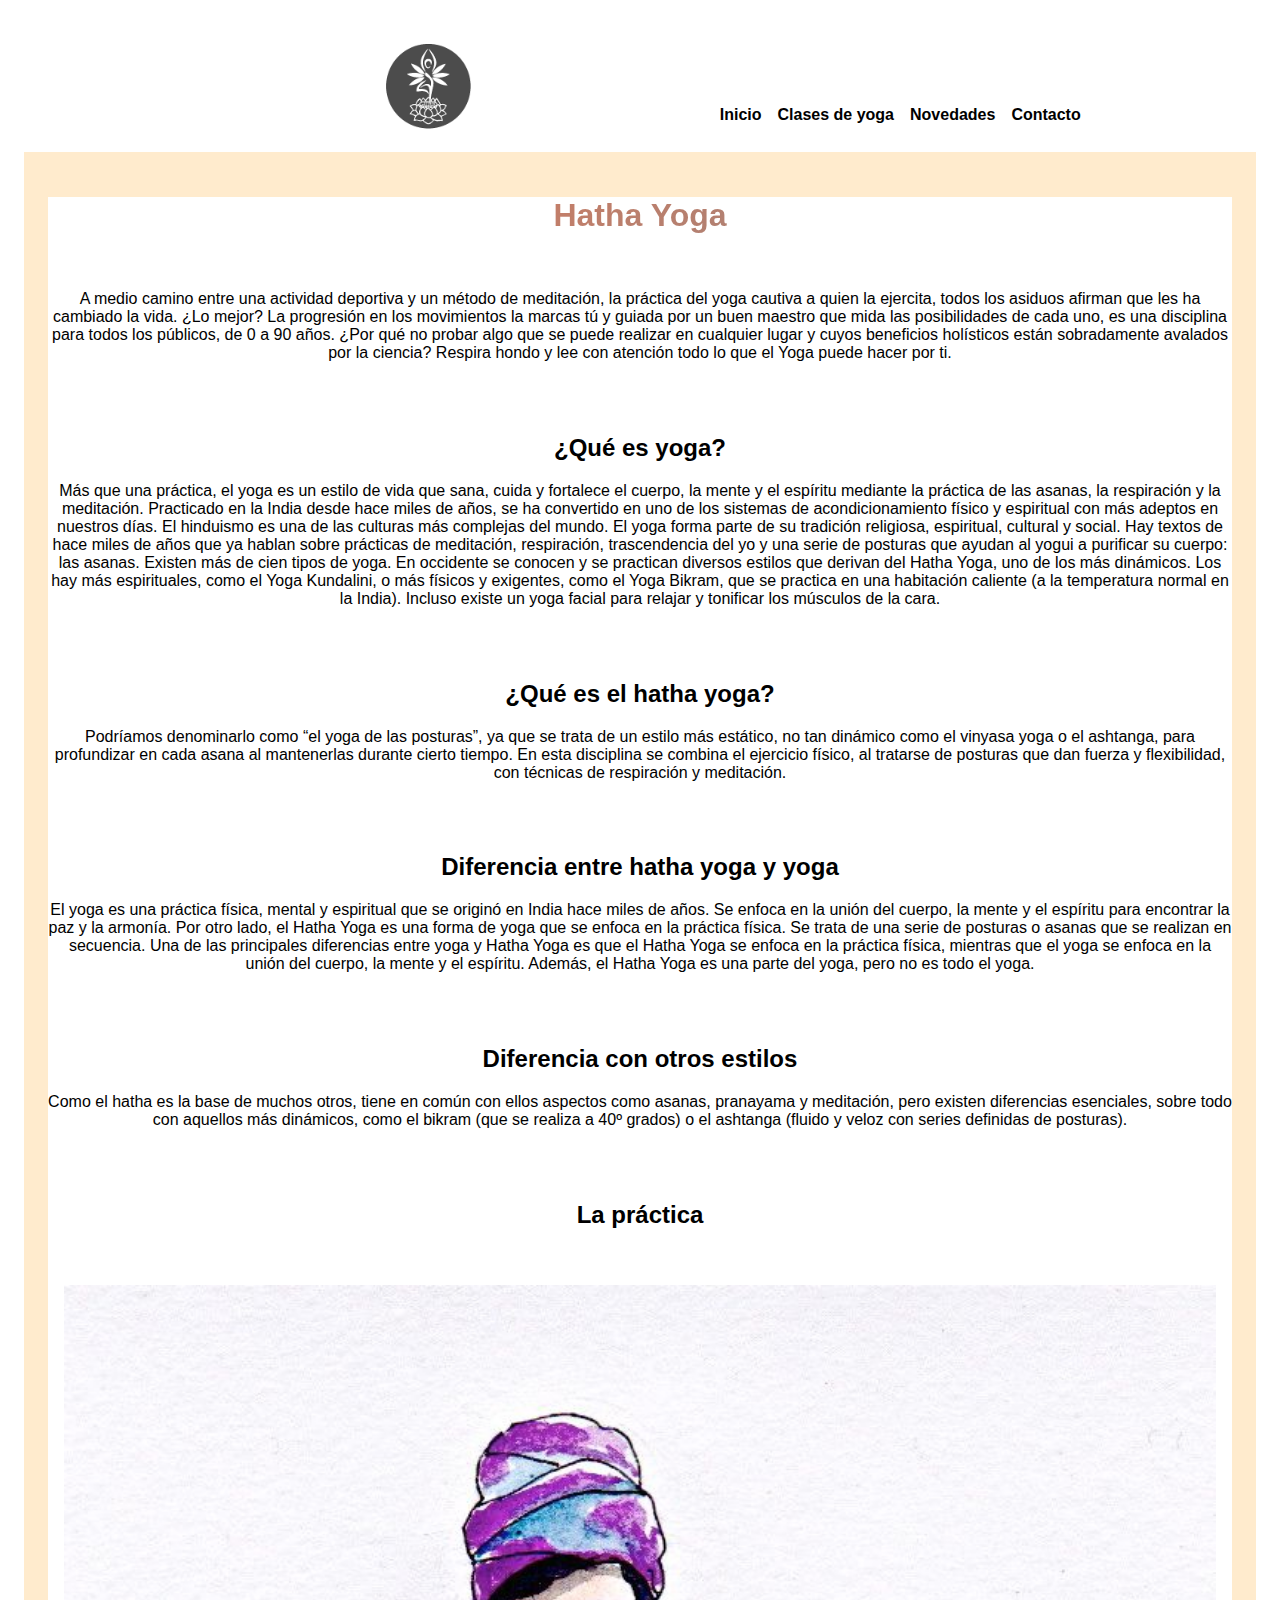
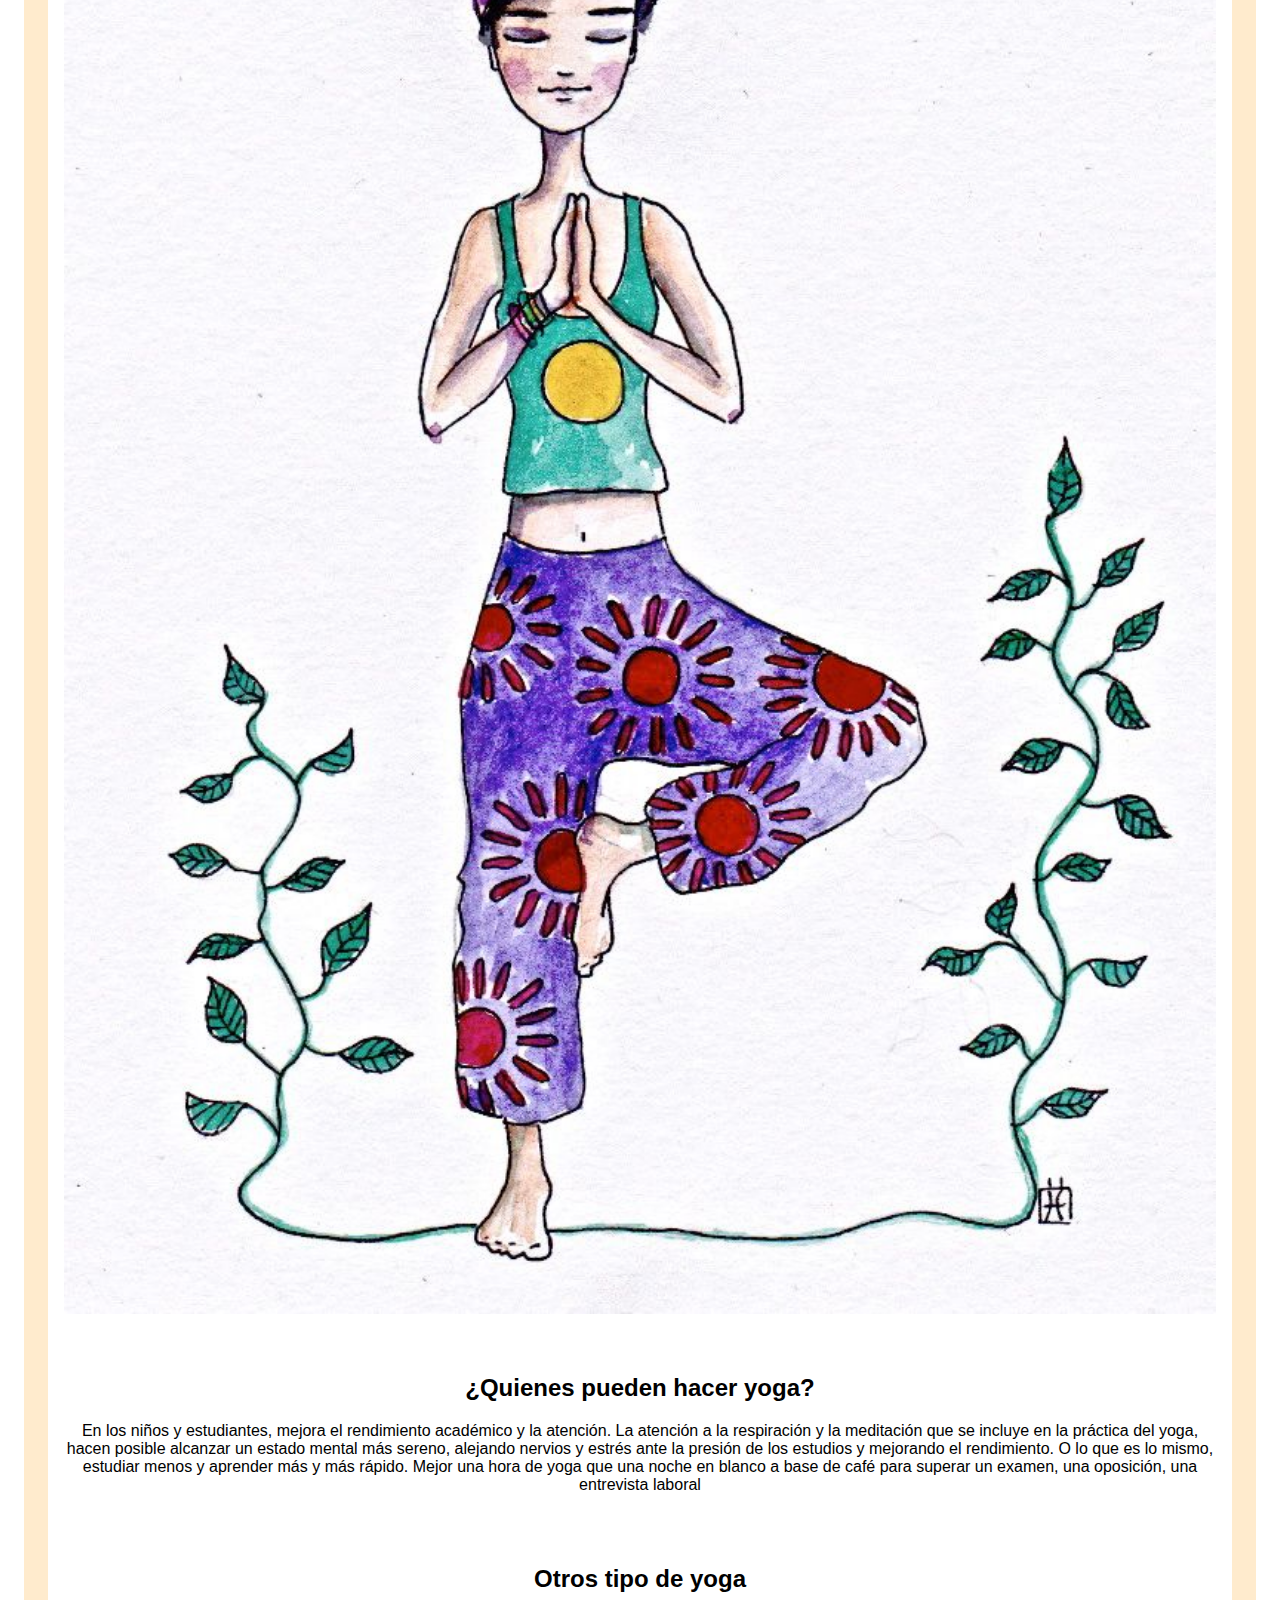
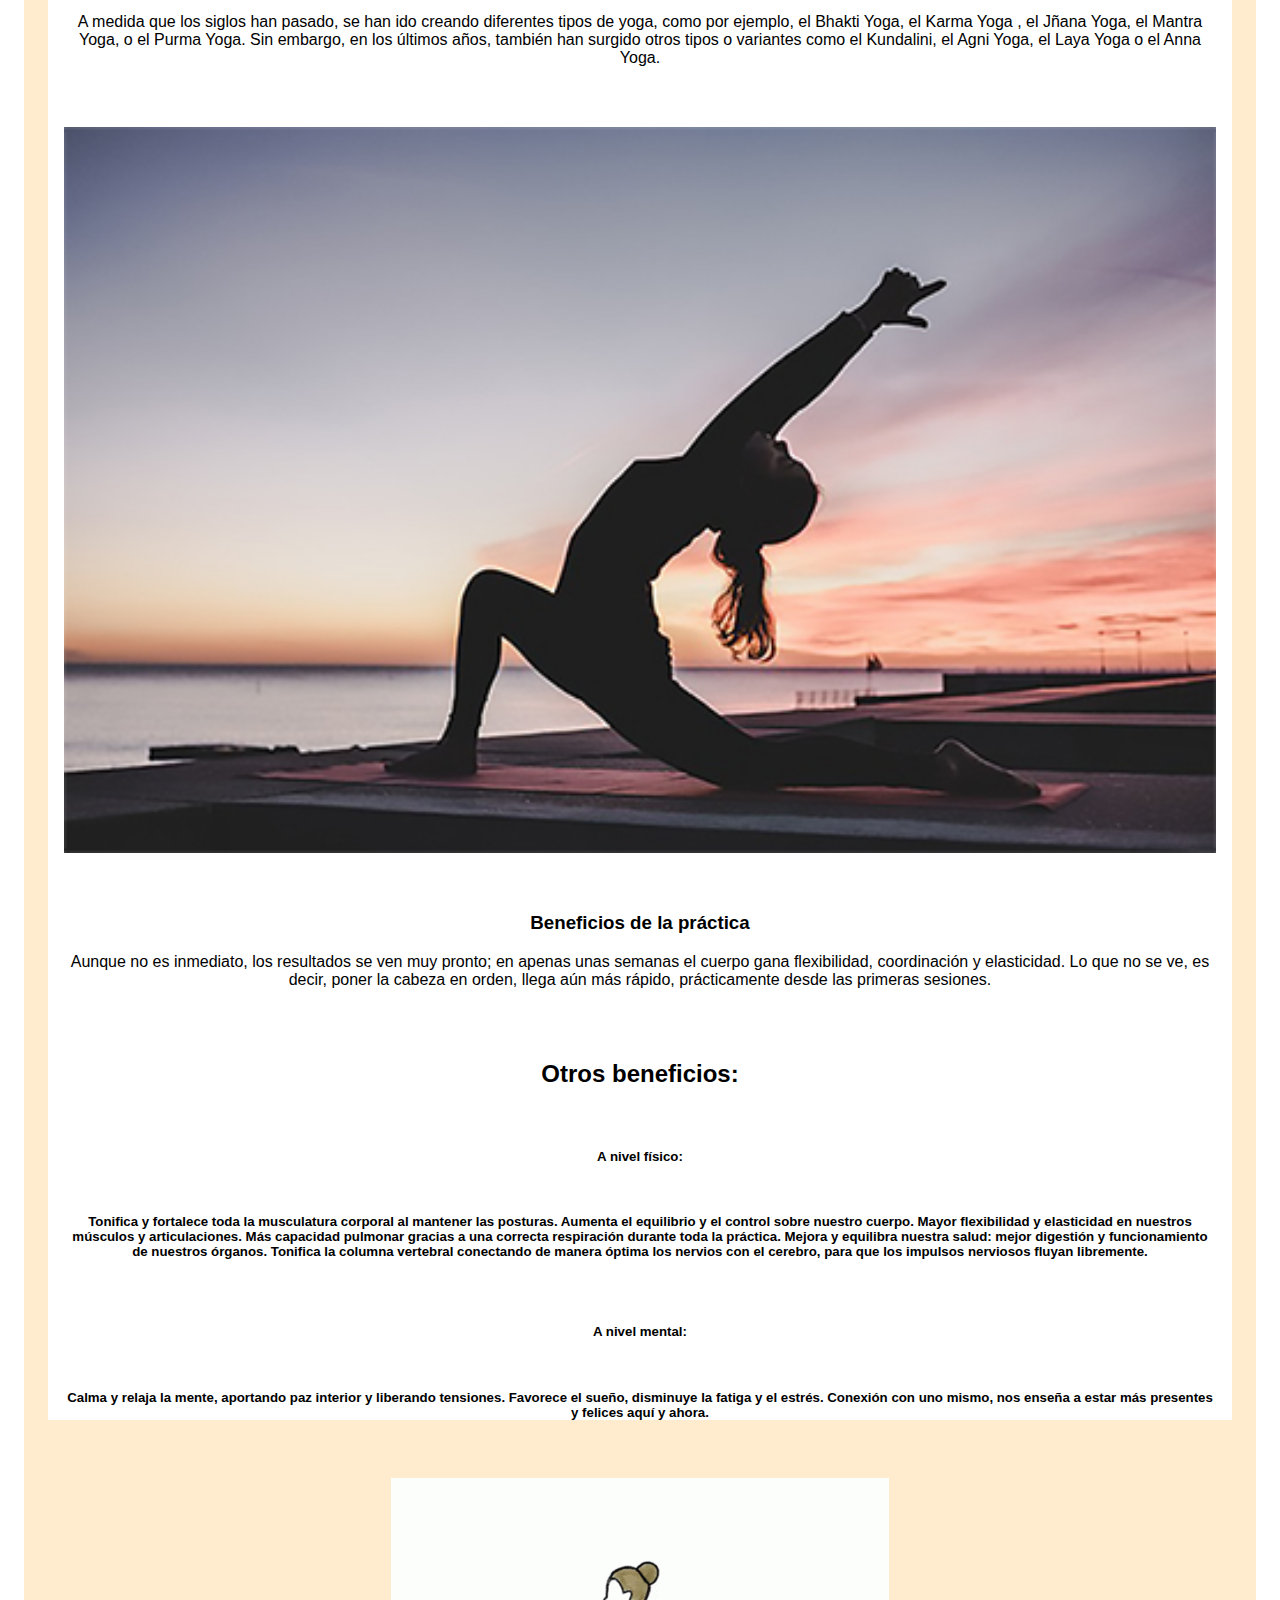
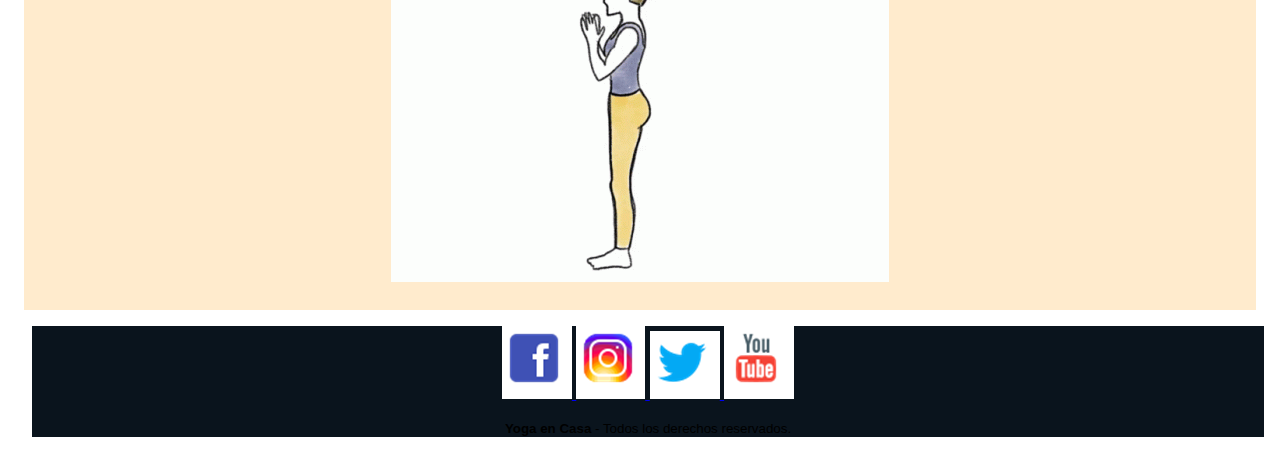
<file: index.html>
<!DOCTYPE html>
<html lang=“en”>

<head>
    <meta charset="utf-8" />
    <meta http-equiv="X-UA-compatible" content="!IE-edge">
    <meta name="viewport" content="width=device-width, initial-scale=1.0">
    <title>YOGA EN CASA</title>
    <link href="https://cdn.jsdelivr.net/npm/bootstrap@5.1.3/dist/css/bootstrap.min.css" rel="stylesheet" integrity="sha384-1BmE4kWBq78iYhFldvKuhfTAU6auU8tT94WrHftjDbrCEXSU1oBoqyl2QvZ6jIW3" crossorigin="anonymous">
    <script src="https://cdn.jsdelivr.net/npm/@popperjs/core@2.11.2/dist/umd/popper.min.js" integrity="sha384-q9CRHqZndzlxGLOj+xrdLDJa9ittGte1NksRmgJKeCV9DrM7Kz868XYqsKWPpAmn" crossorigin="anonymous"></script>
    <script src="https://cdn.jsdelivr.net/npm/bootstrap@5.1.3/dist/js/bootstrap.min.js" integrity="sha384-QJHtvGhmr9XOIpI6YVutG+2QOK9T+ZnN4kzFN1RtK3zEFEIsxhlmWl5/YESvpZ13" crossorigin="anonymous"></script>
    
    <link rel="stylesheet" href="css/style.css">
</head>

<body>
    <div class="contenedor">
    <header>
        <div class="header-logo"><a href="index.html"><img id="logoloto-ppal" src="img/logoloto.png" alt="florecer"></a>
        </div>

        <nav class="header-menubar">
            <ul>
                <li><a href="index.html">Inicio</a></li>
                <li><a href="yoga.html">Clases de yoga</a></li>
                <li><a href="novedades.html">Novedades</a></li>
                <li><a href="contacto.html">Contacto</a></li>
            </ul>
        </nav>

    </header>
 
    <main>
        <center>
        <div class="contenido-ppal">
            <div id="che">
            <h1> <b>Hatha Yoga</b></h1>
                <br>
                
            <p>A medio camino entre una actividad deportiva y un método de meditación, la práctica del yoga cautiva a
                quien la ejercita, todos los asiduos afirman que les ha cambiado la vida. ¿Lo mejor? La progresión en
                los movimientos la marcas tú y guiada por un buen maestro que mida las posibilidades de cada uno, es una
                disciplina para todos los públicos, de 0 a 90 años. ¿Por qué no probar algo que se puede realizar en
                cualquier lugar y cuyos beneficios holísticos están sobradamente avalados por la ciencia? Respira hondo
                y lee con atención todo lo que el Yoga puede hacer por ti.</p>
                <br>
                <br>
                <h2>¿Qué es yoga?</h2>
                <p>
                    Más que una práctica, el yoga es un estilo de vida que sana, cuida y fortalece el
                    cuerpo, la mente y el espíritu mediante la práctica de las asanas, la respiración y la
                    meditación. Practicado en la India desde hace miles de años, se ha convertido en
                    uno de los sistemas de acondicionamiento físico y espiritual con más adeptos en
                    nuestros días.
                    El hinduismo es una de las culturas más complejas del mundo. El yoga forma parte
                    de su tradición religiosa, espiritual, cultural y social. Hay textos de hace miles de
                    años que ya hablan sobre prácticas de meditación, respiración, trascendencia
                    del yo y una serie de posturas que ayudan al yogui a purificar su cuerpo: las asanas.
                    Existen más de cien tipos de yoga. En occidente se conocen y se practican diversos
                    estilos que derivan del Hatha Yoga, uno de los más dinámicos. Los hay más
                    espirituales, como el Yoga Kundalini, o más físicos y exigentes, como el Yoga
                    Bikram, que se practica en una habitación caliente (a la temperatura normal en la
                    India). Incluso existe un yoga facial para relajar y tonificar los músculos de la cara.</p>

                <br>
                <br>

                <h2>¿Qué es el hatha yoga? </h2>
<p>Podríamos denominarlo como “el yoga de las posturas”, ya que se trata de un estilo más estático, no tan dinámico como el vinyasa yoga o  el ashtanga, para profundizar en cada asana al mantenerlas durante cierto tiempo.

En esta disciplina se combina el ejercicio físico, al tratarse de posturas que dan fuerza y flexibilidad, con técnicas de respiración y meditación.</p>

                <br>
                <br>

                 <h2>Diferencia entre hatha yoga y yoga </h2>
               <p> El yoga es una práctica física, mental y espiritual que se originó en India hace miles de años. Se enfoca en la unión del cuerpo, la mente y el espíritu para encontrar la paz y la armonía. Por otro lado, el Hatha Yoga es una forma de yoga que se enfoca en la práctica física. Se trata de una serie de posturas o asanas que se realizan en secuencia.

                Una de las principales diferencias entre yoga y Hatha Yoga es que el Hatha Yoga se enfoca en la práctica física, mientras que el yoga se enfoca en la unión del cuerpo, la mente y el espíritu. Además, el Hatha Yoga es una parte del yoga, pero no es todo el yoga.<p>        
                  <br>
                <br>
                    <h2> Diferencia con otros estilos</h2>
 <p>Como el hatha es la base de muchos otros, tiene en común con ellos aspectos como asanas, pranayama y meditación, pero existen diferencias esenciales, sobre todo con aquellos más dinámicos, como el bikram (que se realiza a 40º grados) o el ashtanga (fluido y veloz con series definidas de posturas). </p>
            </div>
            <section class="secciones">
                <br>
                <br>
                <h2>La práctica</h2>
            </section>

            <section class="secciones">
                <article>
                    <br>
                <br>
                    <img id="mujer-ppal" src="img/mujer.jpg" class="rounded" alt="respiración consciente">
                    
                    <div>
                        <br>
                <br>
                        <h2> ¿Quienes pueden hacer yoga?</h2>
                        <p>En los niños y estudiantes, mejora el rendimiento académico y la atención. La atención a
                            la respiración y la meditación que se incluye en la práctica del yoga, hacen posible
                            alcanzar un estado mental más sereno, alejando nervios y estrés ante la presión de los
                            estudios y mejorando el rendimiento. O lo que es lo mismo, estudiar menos y aprender más y
                            más rápido. Mejor una hora de yoga que una noche en blanco a base de café para superar un
                            examen, una oposición, una entrevista laboral</p>
                        <br>
                <br>

                        <h2>Otros tipo de yoga</h2>
<p>A medida que los siglos han pasado, se han ido creando diferentes tipos de yoga, como por ejemplo, el Bhakti Yoga, el Karma Yoga , el Jñana Yoga, el Mantra Yoga, o el Purma Yoga. Sin embargo, en los últimos años, también han surgido otros tipos o variantes como el Kundalini, el Agni Yoga, el Laya Yoga o el Anna Yoga.</p>
                    </div>
                    <br>
                <br>
                </article>
                <article>
                    <img id="yoga-ppal" src="img/yoga.jpg" class="rounded-circle" alt="yoga">
                    <div>
                        <br>
                <br>
                        <h3>Beneficios de la práctica</h3>
                        <p>Aunque no es inmediato, los resultados se ven muy pronto; en apenas unas semanas el cuerpo
                            gana flexibilidad, coordinación y elasticidad. Lo que no se ve, es decir, poner la cabeza en
                            orden, llega aún más rápido, prácticamente desde las primeras sesiones.</p>
<br>
                <br>
                        <h2>Otros beneficios:</h2>
                        <br>
                        
                        <h5>A nivel físico:<h5>
<br>
</p>Tonifica y fortalece toda la musculatura corporal al mantener las posturas.
Aumenta el equilibrio y el control sobre nuestro cuerpo.
Mayor flexibilidad y elasticidad en nuestros músculos y articulaciones.
Más capacidad pulmonar gracias a una correcta respiración durante toda la práctica.
Mejora y equilibra nuestra salud: mejor digestión y funcionamiento de nuestros órganos.
Tonifica la columna vertebral conectando de manera óptima los nervios con el cerebro, para que los impulsos nerviosos fluyan libremente.</p>
                            <br>
                            <br>
<h5>A nivel mental:<h5>
<br>
<p>Calma y relaja la mente, aportando paz interior y liberando tensiones.
Favorece el sueño, disminuye la fatiga y el estrés.
Conexión con uno mismo, nos enseña a estar más presentes y felices aquí y ahora.</p>
                    </div>
                </article>

            </section>
        </div>
            <br>
                <br>
        <aside class="contenido-sec">
            <img id="saludo al sol-ppal" src="img/saludo al sol.gif" class="rounded-circle" alt="saludo">

        </aside>
    </main>
   
    <footer class="pie-pagina">
<div class="grupo 1">
<div class="box">
    <figure>
        <a href="#">
            <a href="https://www.facebook.com/" target="_blank">
                <img 
                 src="img/facebook.png" 
                 alt="logofacebook"/>
              </a>
            <a href="https://www.instagram.com/accounts/login/" target="_blank">
                <img 
                 src="img/instagram.png" 
                 alt="logoinstagram"/>
              </a>
            <a href="https://twitter.com/?lang=es" target="_blank">
                <img 
                 src="img/twiter.png" 
                 alt="logo twiter"/>
              </a>
            <a href="https://www.youtube.com/" target="_blank">
                <img 
                 src="img/youtube.png" 
                 alt="logoyoutube"/>
              </a>
            
        </a>
    </figure>
    <div class="box">
        <div class="box">
        
            <div class= "red-social">
                <a href="#" class="fa fa facebook"></a>
                <a href="#" class="fa fa instagram"></a>
                <a href="#" class="fa fa twiter"></a>
                <a href="#" class="fa fa twiter"></a>
            </div>

        
</div>
<div class="grupo 2">
    <small><copy; 2023></copy> <b>Yoga en Casa</b> - Todos los derechos reservados.</small>

</div>
    </div>
        
    </footer>
    
<script src = "app.js" ></script> 
</body>
</html>
</file>
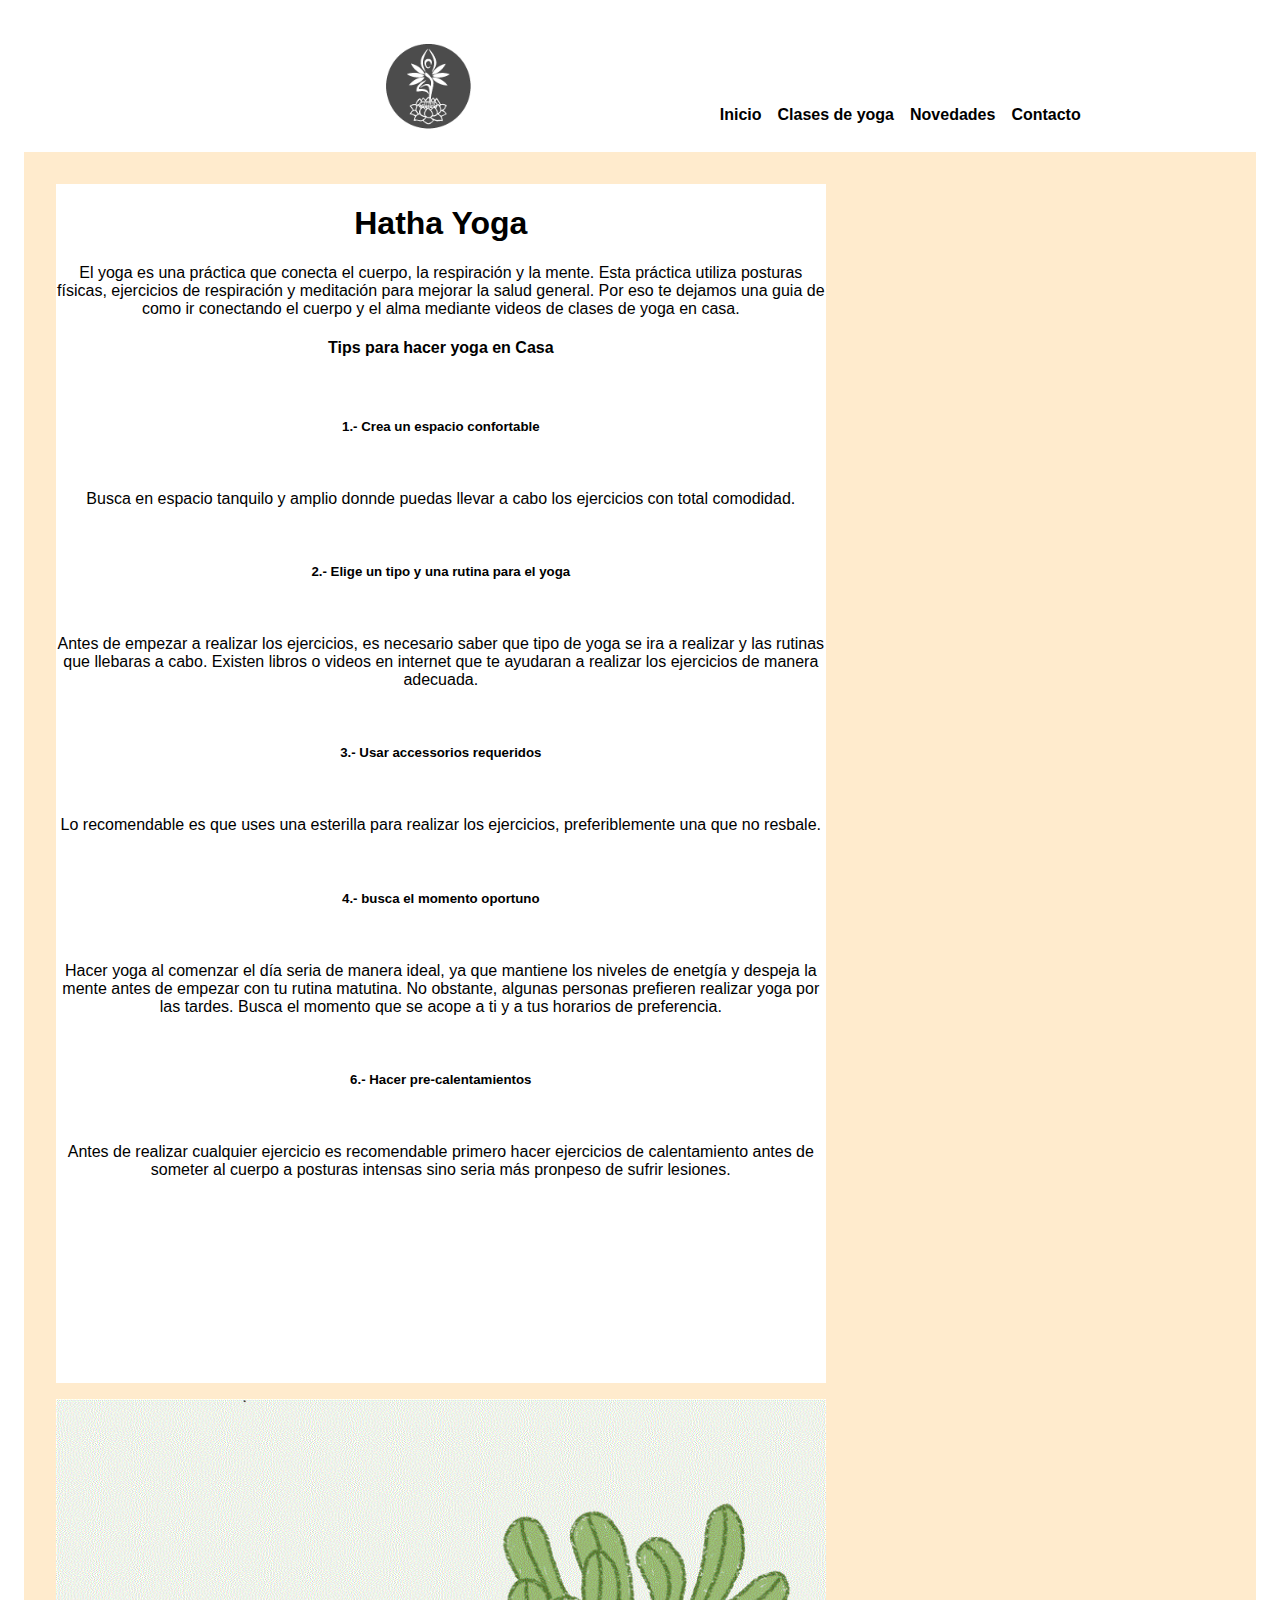
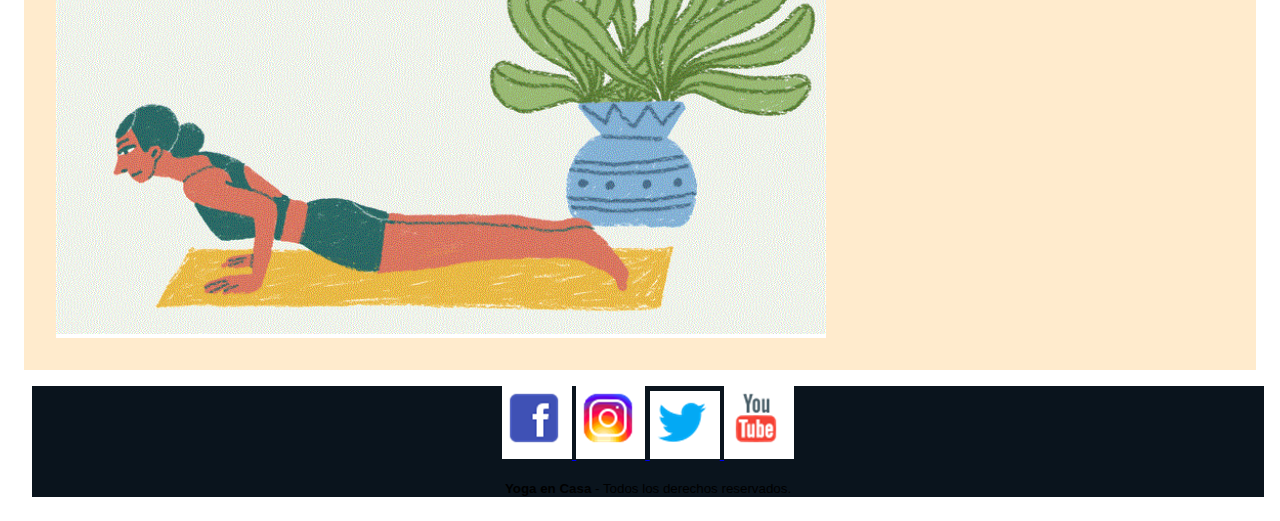
<file: clases de yoga.html>
<!DOCTYPE html>
<html lang=“en”>

<head>
    <meta charset="utf-8" />
    <meta http-equiv="X-UA-compatible" content="!IE-edge">
    <meta name="viewport" content="width=device=width,initial-scal">
    <title>"YOGA EN CASA"</title>
    <link href="https://cdn.jsdelivr.net/npm/bootstrap@5.1.3/dist/css/bootstrap.min.css" rel="stylesheet" integrity="sha384-1BmE4kWBq78iYhFldvKuhfTAU6auU8tT94WrHftjDbrCEXSU1oBoqyl2QvZ6jIW3" crossorigin="anonymous">
    <script src="https://cdn.jsdelivr.net/npm/@popperjs/core@2.11.2/dist/umd/popper.min.js" integrity="sha384-q9CRHqZndzlxGLOj+xrdLDJa9ittGte1NksRmgJKeCV9DrM7Kz868XYqsKWPpAmn" crossorigin="anonymous"></script>
    <script src="https://cdn.jsdelivr.net/npm/bootstrap@5.1.3/dist/js/bootstrap.min.js" integrity="sha384-QJHtvGhmr9XOIpI6YVutG+2QOK9T+ZnN4kzFN1RtK3zEFEIsxhlmWl5/YESvpZ13" crossorigin="anonymous"></script>

    <link rel="stylesheet" href="css/style.css">
</head>

<body>

    <header>
        <div class="header-logo"><a href="index.html"><img id="logoloto-ppal" src="img/logoloto.png" alt="florecer"></a>
        </div>
        <nav class="header-menubar">
            <ul>
                <li><a href="index.html">Inicio</a></li>
                <li><a href="clases de yoga.html">Clases de yoga</a></li>
                <li><a href="novedades.html">Novedades</a></li>
                <li><a href="contacto.html">Contacto</a></li>
            </ul>
        </nav>
    </header>

    <main>
        <div class="contenido-ppal">
            <h1> Hatha Yoga</h1>

             <p>El yoga es una práctica que conecta el cuerpo, la respiración y la mente. Esta práctica utiliza posturas físicas, ejercicios de respiración y meditación para mejorar la salud general. Por eso te dejamos una guia de como ir conectando el cuerpo y el alma mediante videos de clases de yoga en casa.</p>
  <h4>Tips para hacer yoga en Casa</h4><br>
            <h5>1.- Crea un espacio confortable</h5><br>
            <p>Busca en espacio tanquilo y amplio donnde puedas llevar a cabo los ejercicios con total comodidad.</p><br>
            <h5>2.- Elige un tipo y una rutina para el yoga</h5><br>
            <p>Antes de empezar a realizar los ejercicios, es necesario saber que tipo de yoga se ira a realizar y las rutinas que llebaras a cabo. Existen libros o videos en internet que te ayudaran a realizar los ejercicios de manera adecuada.</p><br>
            <h5>3.- Usar accessorios requeridos</h5><br>
            
            <p>Lo recomendable es que uses una esterilla para realizar los ejercicios, preferiblemente una que no resbale.</p><br>
            <h5>4.- busca el momento oportuno</h5><br>
            <p>Hacer yoga al comenzar el día seria de manera ideal, ya que mantiene los niveles de enetgía y despeja la mente antes de empezar con tu rutina matutina. No obstante, algunas personas prefieren realizar yoga por las tardes. Busca el momento que se acope a ti y a tus horarios de preferencia.</p><br>
            <h5>6.- Hacer pre-calentamientos</h5><br>
            <p>Antes de realizar cualquier ejercicio es recomendable primero hacer ejercicios de calentamiento antes de someter al cuerpo a posturas intensas sino seria más pronpeso de sufrir lesiones. </p><br>

            <section class="secciones">
                <iframe width="560" height="315" src="https://www.youtube.com/embed/bvZDT0nNGkM?si=VB0H7_3WAXKPO3mP"
                    title="YouTube video player" frameborder="0"
                    allow="accelerometer; autoplay; clipboard-write; encrypted-media; gyroscope; picture-in-picture; web-share"
                    allowfullscreen></iframe>
        </div>

        <div>
            <aside class="contenido-sec">
                <img id="montaña-ppal" src="img/montaña.gif" alt="montaña">
        </div>

    </main>
    
<footer class="pie-pagina">
<div class="grupo 1">
<div class="box">
    <figure>
        <a href="#">
            <a href="https://www.facebook.com/" target="_blank">
                <img 
                 src="img/facebook.png" 
                 alt="logofacebook"/>
              </a>
            <a href="https://www.instagram.com/accounts/login/" target="_blank">
                <img 
                 src="img/instagram.png" 
                 alt="logoinstagram"/>
              </a>
            <a href="https://twitter.com/?lang=es" target="_blank">
                <img 
                 src="img/twiter.png" 
                 alt="logo twiter"/>
              </a>
            <a href="https://www.youtube.com/" target="_blank">
                <img 
                 src="img/youtube.png" 
                 alt="logoyoutube"/>
              </a>
            
        </a>
    </figure>
    <div class="box">
        <div class="box">
        
            <div class= "red-social">
                <a href="#" class="fa fa facebook"></a>
                <a href="#" class="fa fa instagram"></a>
                <a href="#" class="fa fa twiter"></a>
                <a href="#" class="fa fa twiter"></a>
            </div>

        
</div>
<div class="grupo 2">
    <small><copy; 2023></copy> <b>Yoga en Casa</b> - Todos los derechos reservados.</small>

</div>

    </footer>
</body>
</html>
</file>
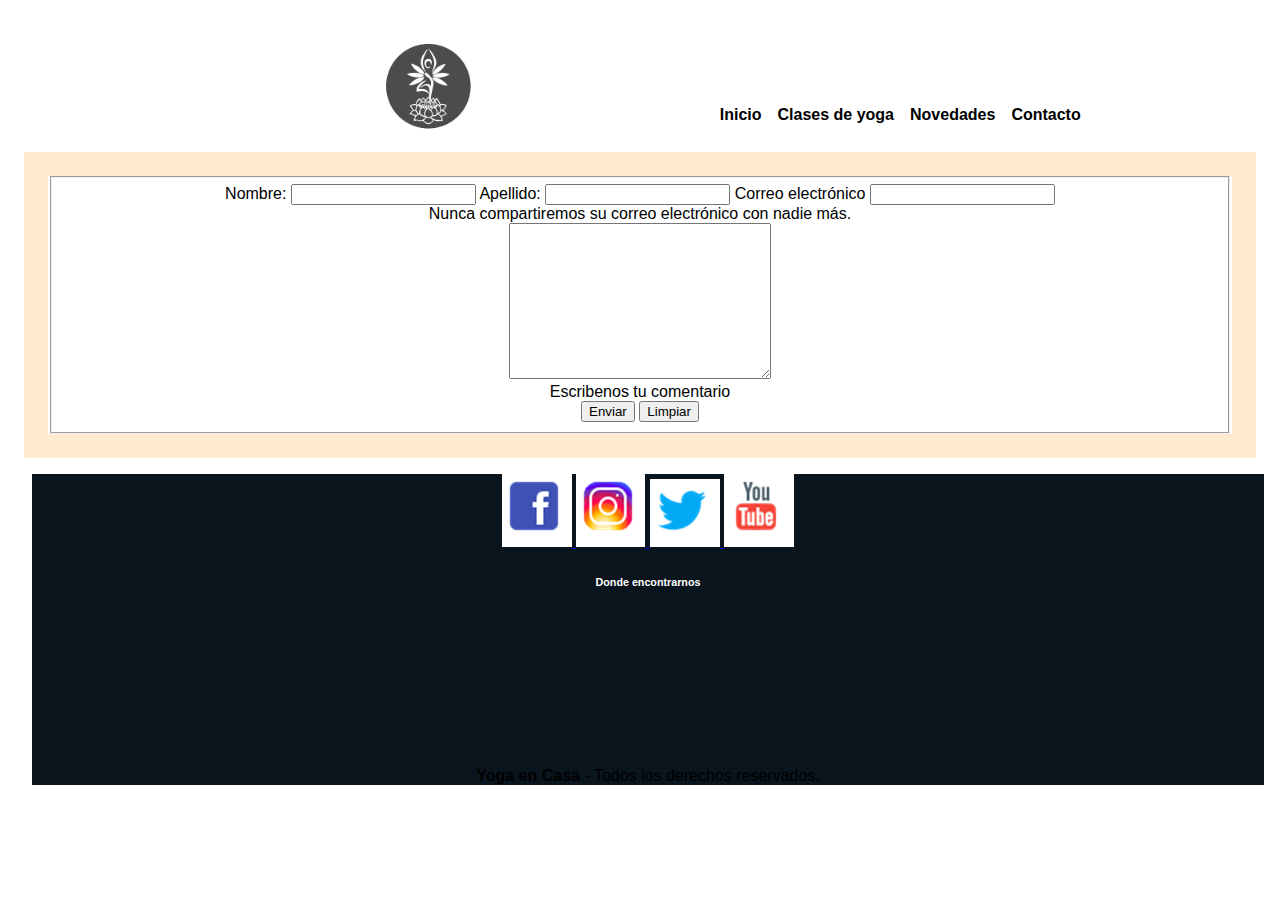
<file: contacto.html>
<!DOCTYPE html>
<html lang=“en”>

<head>
    <meta charset="utf-8" />
    <meta http-equiv="X-UA-compatible" content="!IE-edge">
    <meta name="viewport" content="width=device-width, initial-scale=1.0">
    <title>"YOGA EN CASA"</title>
    <link href="https://cdn.jsdelivr.net/npm/bootstrap@5.1.3/dist/css/bootstrap.min.css" rel="stylesheet" integrity="sha384-1BmE4kWBq78iYhFldvKuhfTAU6auU8tT94WrHftjDbrCEXSU1oBoqyl2QvZ6jIW3" crossorigin="anonymous">
    <script src="https://cdn.jsdelivr.net/npm/@popperjs/core@2.11.2/dist/umd/popper.min.js" integrity="sha384-q9CRHqZndzlxGLOj+xrdLDJa9ittGte1NksRmgJKeCV9DrM7Kz868XYqsKWPpAmn" crossorigin="anonymous"></script>
    <script src="https://cdn.jsdelivr.net/npm/bootstrap@5.1.3/dist/js/bootstrap.min.js" integrity="sha384-QJHtvGhmr9XOIpI6YVutG+2QOK9T+ZnN4kzFN1RtK3zEFEIsxhlmWl5/YESvpZ13" crossorigin="anonymous"></script>
    
    <link rel="stylesheet" href="css/style.css">
</head>
<body>

    <header>
        <div class="header-logo"><a href="index.html"><img id="logoloto-ppal" src="img/logoloto.png" alt="florecer"></a>
        </div>
        <nav class="header-menubar">
            <ul>
                <li><a href="index.html">Inicio</a></li>
                <li><a href="yoga.html">Clases de yoga</a></li>
                <li><a href="novedades.html">Novedades</a></li>
                <li><a href="contacto.html">Contacto</a></li>
            </ul>
        </nav>
    </header>

    <main>
        <center>
        <div class="contenido-ppal">
             <form action="https://formsubmit.co/kookjin316@gmail.com" method="POST" >
                <fieldset>
                <div class="mb-3">
                
                    <label for="nombre" class="form-label">Nombre: </label>
                    <input type="text" class="form-control"  id="nombre" name="nombre" required>
                    <label for="apellido" class="form-label">Apellido: </label>
                    <input type="text" class="form-control" id="apellido" name="apellido" required>
                  <label for="exampleInputEmail1" class="form-label">Correo electrónico</label>
                  <input type="email" class="form-control" id="exampleInputEmail1" aria-describedby="emailHelp" name="correo" required>
                  <div id="emailHelp" class="form-text">Nunca compartiremos su correo electrónico con nadie más.</div>
               
                </div>
           
                <div class="mb-3">
                 <textarea name="comentario" cols="30" rows="10"> </textarea>
                 <div id="emailHelp" class="form-text">Escribenos tu comentario</div>
                </div>
           
                <button type="submit" class="btn btn-primary">Enviar</button>
                <button type="reset" class="btn btn-primary"> Limpiar</button>
            </fieldset>
              </form>
            </div>
        
        </center>
    </main>
    <footer class="pie-pagina">
        <div class="grupo 1">
        <div class="box">
            <figure>
                <a href="#">
            <a href="https://www.facebook.com/" target="_blank">
                <img 
                 src="img/facebook.png" 
                 alt="logofacebook"/>
              </a>
            <a href="https://www.instagram.com/accounts/login/" target="_blank">
                <img 
                 src="img/instagram.png" 
                 alt="logoinstagram"/>
              </a>
            <a href="https://twitter.com/?lang=es" target="_blank">
                <img 
                 src="img/twiter.png" 
                 alt="logo twiter"/>
              </a>
            <a href="https://www.youtube.com/" target="_blank">
                <img 
                 src="img/youtube.png" 
                 alt="logoyoutube"/>
              </a>
                    
                </a>
            </figure>
            <div class="box">
                
                
                    <div class= "red-social">
                        <a href="#" class="fa fa facebook"></a>
                        <a href="#" class="fa fa instagram"></a>
                        <a href="#" class="fa fa twiter"></a>
                        <a href="#" class="fa fa twiter"></a>
                    </div>
        <h6>Donde encontrarnos</h6>
               <iframe src="https://www.google.com/maps/embed?pb=!1m18!1m12!1m3!1d26261.31458627195!2d-58.422258545903844!3d-34.637922168257276!2m3!1f0!2f0!3f0!3m2!1i1024!2i768!4f13.1!3m3!1m2!1s0x95bccb16aaaaaaab%3A0x193a0d57ea10737a!2sParque%20de%20los%20Patricios!5e0!3m2!1ses!2sar!4v1696779217574!5m2!1ses!2sar" width="490" height="420" style="border:0;" allowfullscreen="" loading="lazy" referrerpolicy="no-referrer-when-downgrade"></iframe>
              </div>  
        </div>
        <div class="grupo 2">
           <b>Yoga en Casa</b> - Todos los derechos reservados. </small>
        
        </div>
        
        
            </footer>
    <script src = "app.js" ></script> 
    </body>
    </html>
</file>
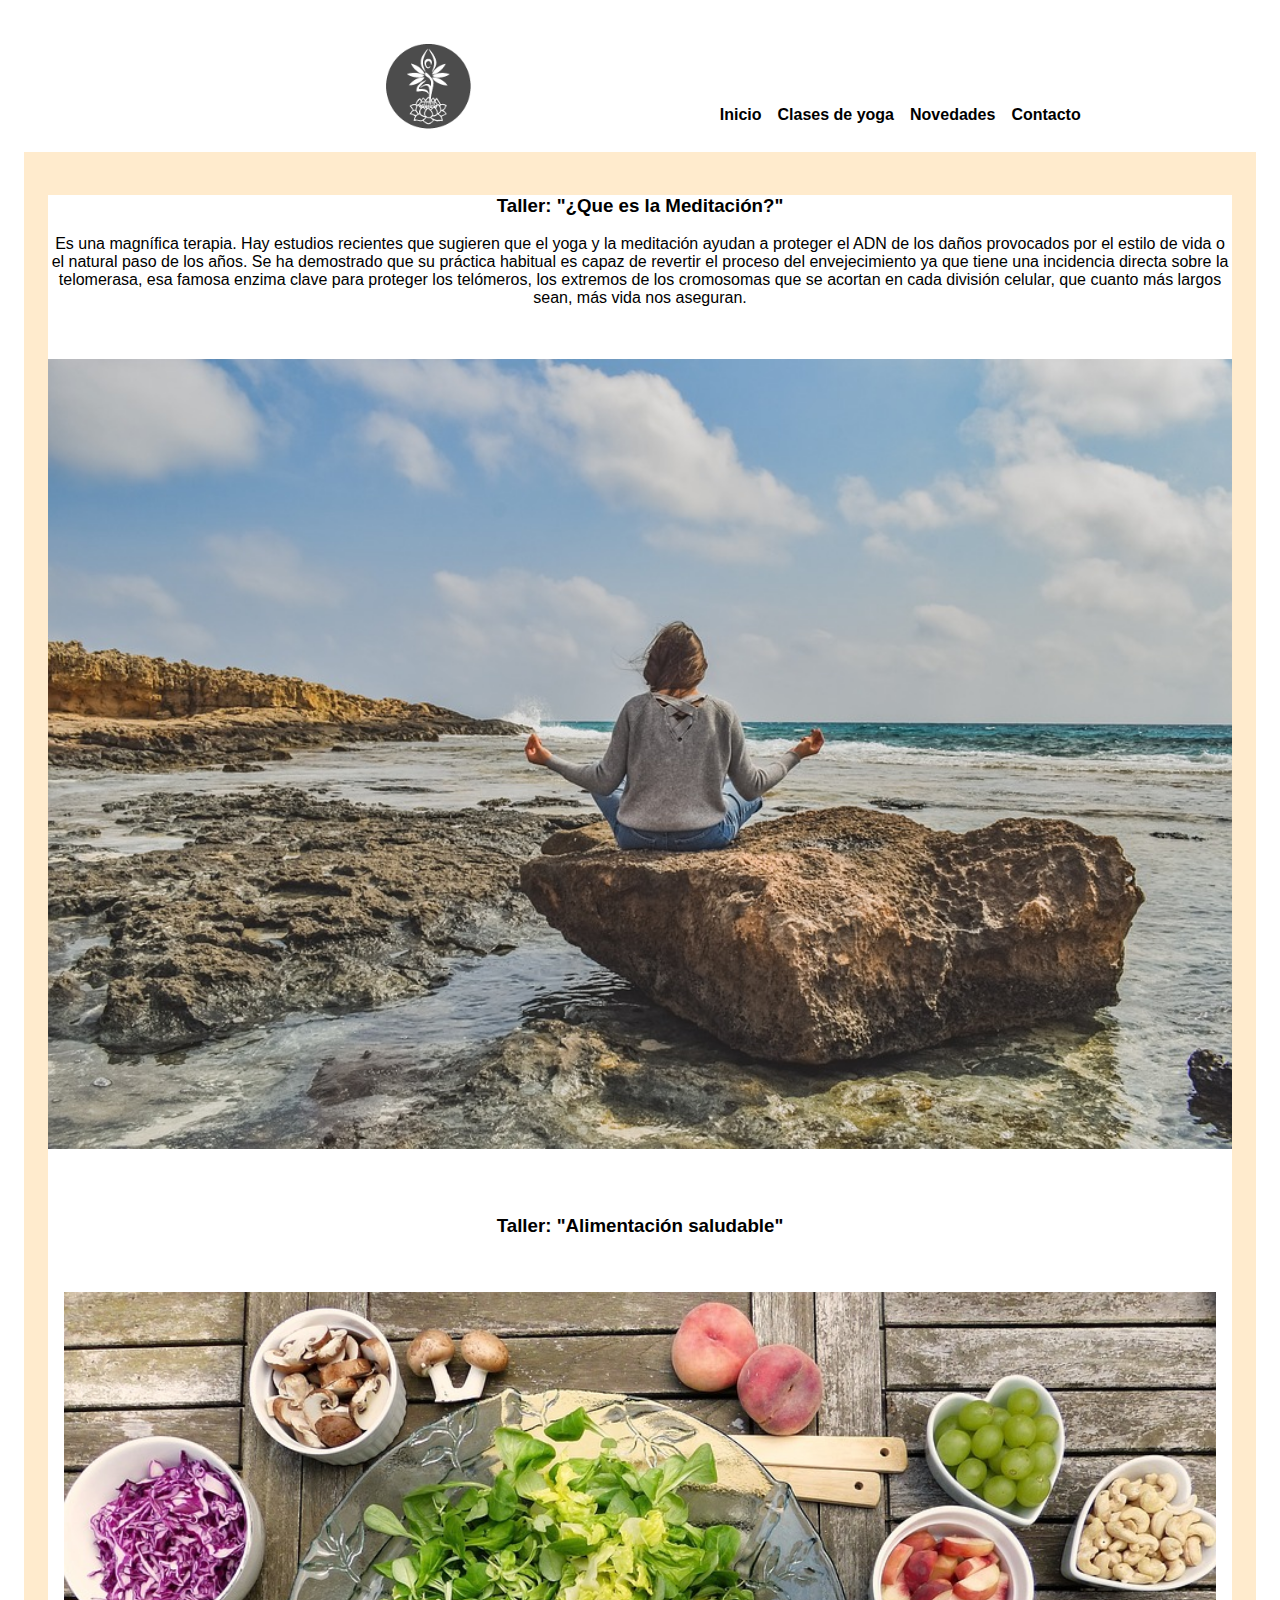
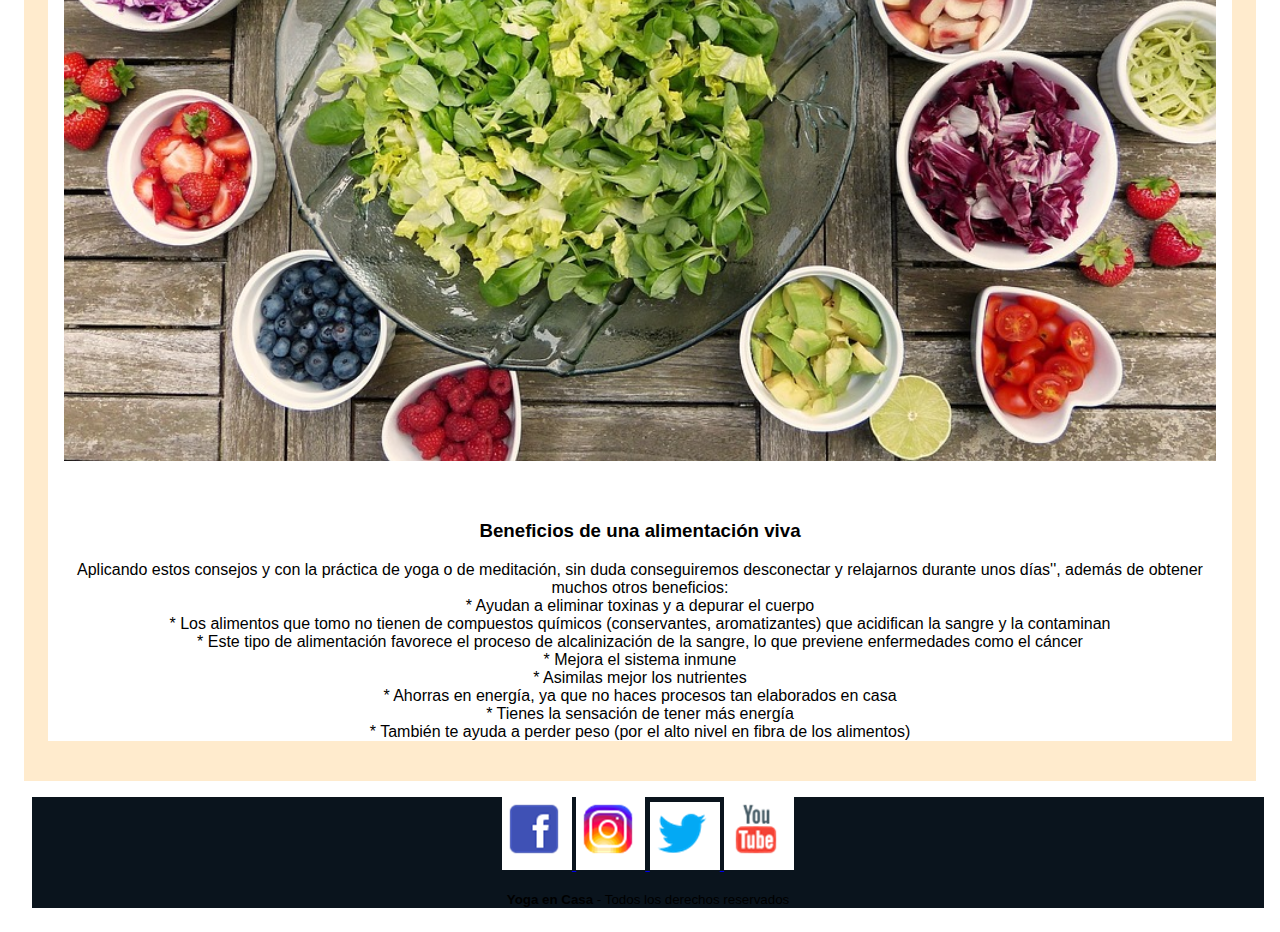
<file: novedades.html>
<!DOCTYPE html>
<html lang=“en”>

<head>
    <meta charset="utf-8" />
    <meta http-equiv="X-UA-compatible" content="!IE-edge">
    <meta name="viewport" content="width=device-width, initial-scale=1.0">
    <title>"YOGA EN CASA"</title>
    <link href="https://cdn.jsdelivr.net/npm/bootstrap@5.1.3/dist/css/bootstrap.min.css" rel="stylesheet" integrity="sha384-1BmE4kWBq78iYhFldvKuhfTAU6auU8tT94WrHftjDbrCEXSU1oBoqyl2QvZ6jIW3" crossorigin="anonymous">
    <script src="https://cdn.jsdelivr.net/npm/@popperjs/core@2.11.2/dist/umd/popper.min.js" integrity="sha384-q9CRHqZndzlxGLOj+xrdLDJa9ittGte1NksRmgJKeCV9DrM7Kz868XYqsKWPpAmn" crossorigin="anonymous"></script>
    <script src="https://cdn.jsdelivr.net/npm/bootstrap@5.1.3/dist/js/bootstrap.min.js" integrity="sha384-QJHtvGhmr9XOIpI6YVutG+2QOK9T+ZnN4kzFN1RtK3zEFEIsxhlmWl5/YESvpZ13" crossorigin="anonymous"></script>

    <link rel="stylesheet" href="css/style.css">
</head>
<body>

    <header>
        <div class="header-logo"><a href="index.html"><img id="logoloto-ppal" src="img/logoloto.png" alt="florecer"></a>
        </div>
        <nav class="header-menubar">
            <ul>
                <li><a href="index.html">Inicio</a></li>
                <li><a href="yoga.html">Clases de yoga</a></li>
                <li><a href="novedades.html">Novedades</a></li>
                <li><a href="contacto.html">Contacto</a></li>
            </ul>
        </nav>
    </header>

    <main>
        <center>
        <div class="contenido-ppal">
            <div id="che">
                <h3> Taller: "¿Que es la Meditación?"</h3>
                <p>Es una magnífica terapia. Hay estudios recientes que sugieren que el yoga y la
                    meditación ayudan a proteger el ADN de los daños provocados por el estilo de vida o el natural paso
                    de los años. Se ha demostrado que su práctica habitual es capaz de revertir el proceso del
                    envejecimiento ya que tiene una incidencia directa sobre la telomerasa, esa famosa enzima clave para
                    proteger los telómeros, los extremos de los cromosomas que se acortan en cada división celular, que
                    cuanto más largos sean, más vida nos aseguran.</p>
                <br>
                <br>
                    <img id="meditación-ppal" src="img/meditación.jpg" class="rounded" alt="meditación">
            </div>
            
            <section class="secciones">
                <br>
                <br>
                <h3>Taller: "Alimentación saludable"</h3>
            </section>

            <section class="secciones">
                <article>
                    <br>
                    <br>
                    <img id="alimentación-ppal" src="img/alimentación.jpg" class="rounded" alt="Alimentación saludable">
                    <div>
                        <br>
                        <br>
                        <h3>Beneficios de una alimentación viva</h3>
                        <p>
                           <ol></ol> Aplicando estos consejos y con la práctica de yoga o de meditación, sin duda conseguiremos desconectar y relajarnos durante unos días'', además de obtener muchos otros beneficios:
                            
                           <li>* Ayudan a eliminar toxinas y a depurar el cuerpo</li>
                           <li>* Los alimentos que tomo no tienen de compuestos químicos (conservantes, aromatizantes) que acidifican la sangre y la contaminan</li>
                           <li>* Este tipo de alimentación favorece el proceso de alcalinización de la sangre, lo que previene enfermedades como el cáncer</li> 
                           <li>* Mejora el sistema inmune </li> 
                           <li>* Asimilas mejor los nutrientes</li> 
                           <li>* Ahorras en energía, ya que no haces procesos tan elaborados en casa</li> 
                           <li>* Tienes la sensación de tener más energía</li> 
                           <li>* También te ayuda a perder peso (por el alto nivel en fibra de los alimentos)</li> 
                            
                            </p>

            </section>
        </div>
                </center>
    </main>
    <footer class="pie-pagina">
        <div class="grupo 1">
        <div class="box">
            <figure>
                <a href="#">
            <a href="https://www.facebook.com/" target="_blank">
                <img 
                 src="img/facebook.png" 
                 alt="logofacebook"/>
              </a>
            <a href="https://www.instagram.com/accounts/login/" target="_blank">
                <img 
                 src="img/instagram.png" 
                 alt="logoinstagram"/>
              </a>
            <a href="https://twitter.com/?lang=es" target="_blank">
                <img 
                 src="img/twiter.png" 
                 alt="logo twiter"/>
              </a>
            <a href="https://www.youtube.com/" target="_blank">
                <img 
                 src="img/youtube.png" 
                 alt="logoyoutube"/>
              </a>
                    
                </a>
            </figure>
            <div class="box">
                <div class="box">
                
                    <div class= "red-social">
                        <a href="#" class="fa fa facebook"></a>
                        <a href="#" class="fa fa instagram"></a>
                        <a href="#" class="fa fa twiter"></a>
                        <a href="#" class="fa fa twiter"></a>
                    </div>
        
                
        </div>
        <div class="grupo 2">
            <small><copy; 2023></copy> <b>Yoga en Casa</b> - Todos los derechos reservados</small>
        
        </div>
        
        
            </footer>
<script src = "app.js" ></script> 
</body>     
</html>
</file>
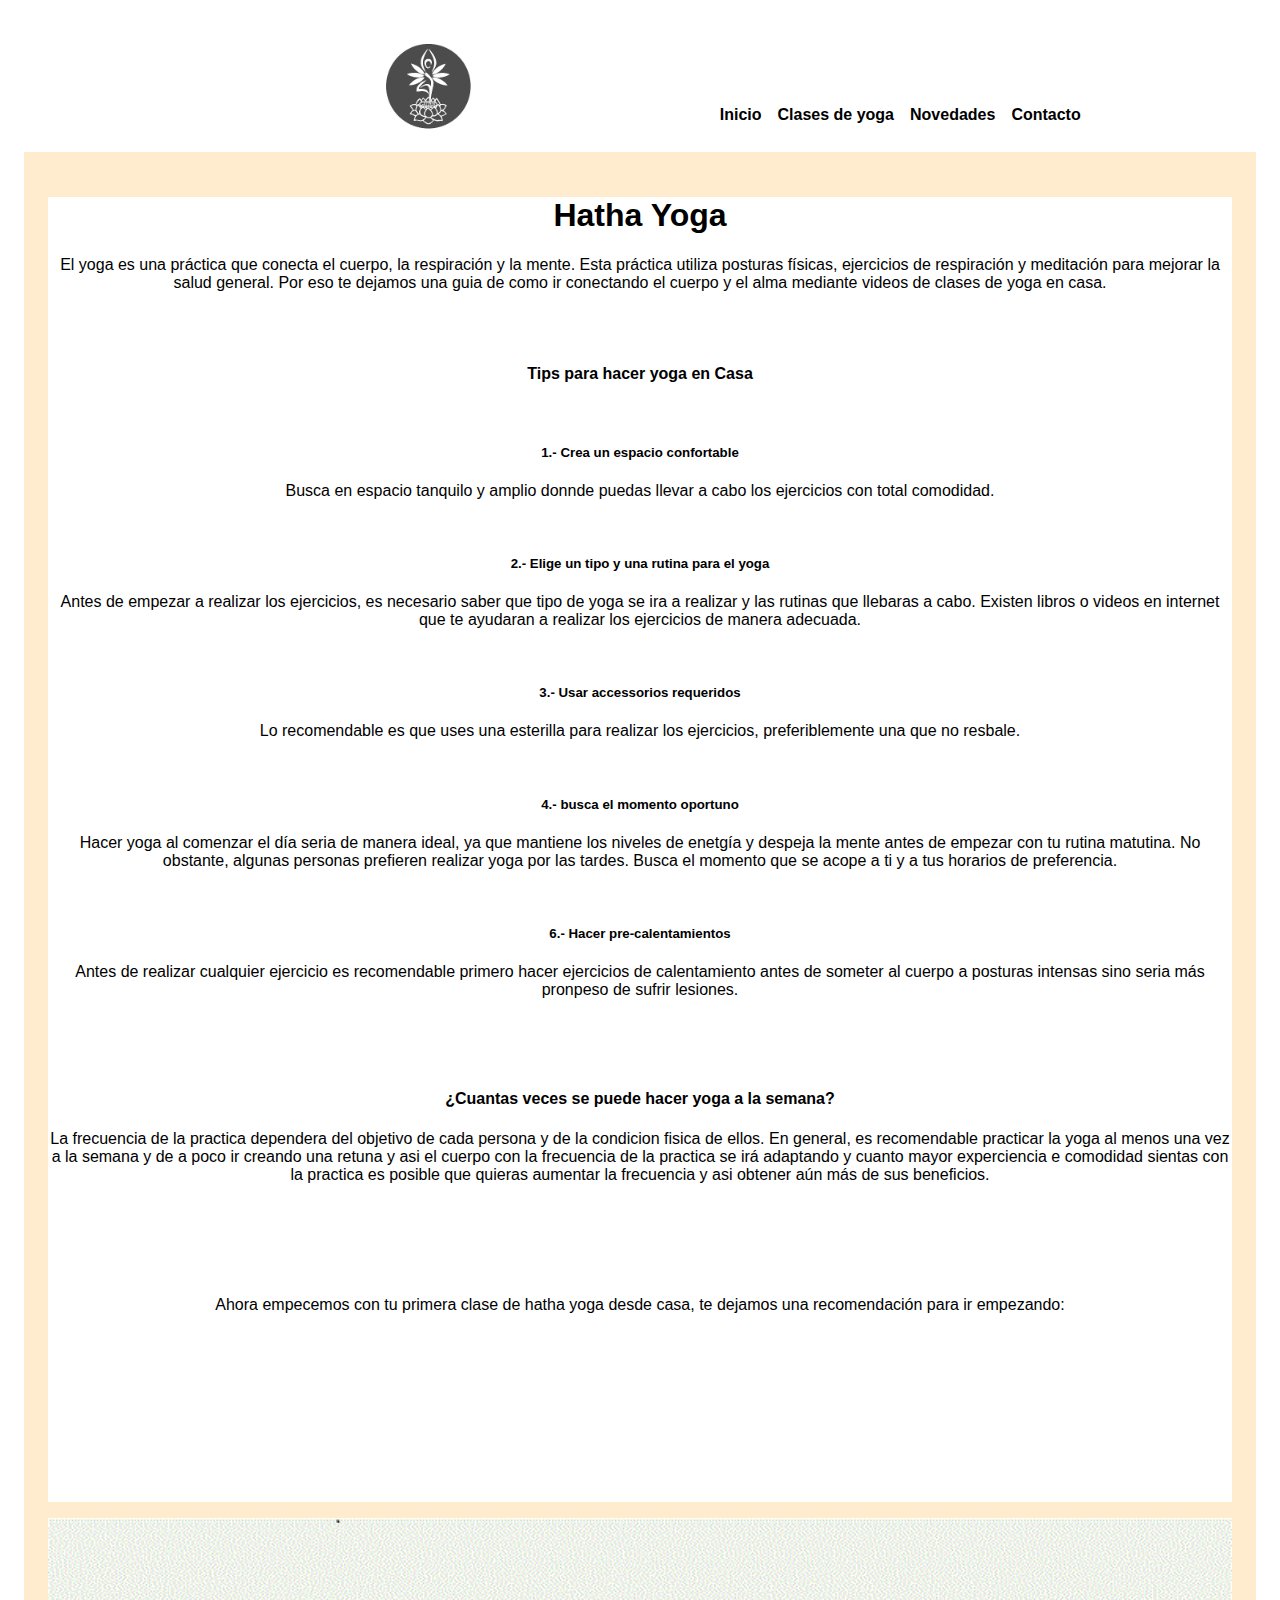
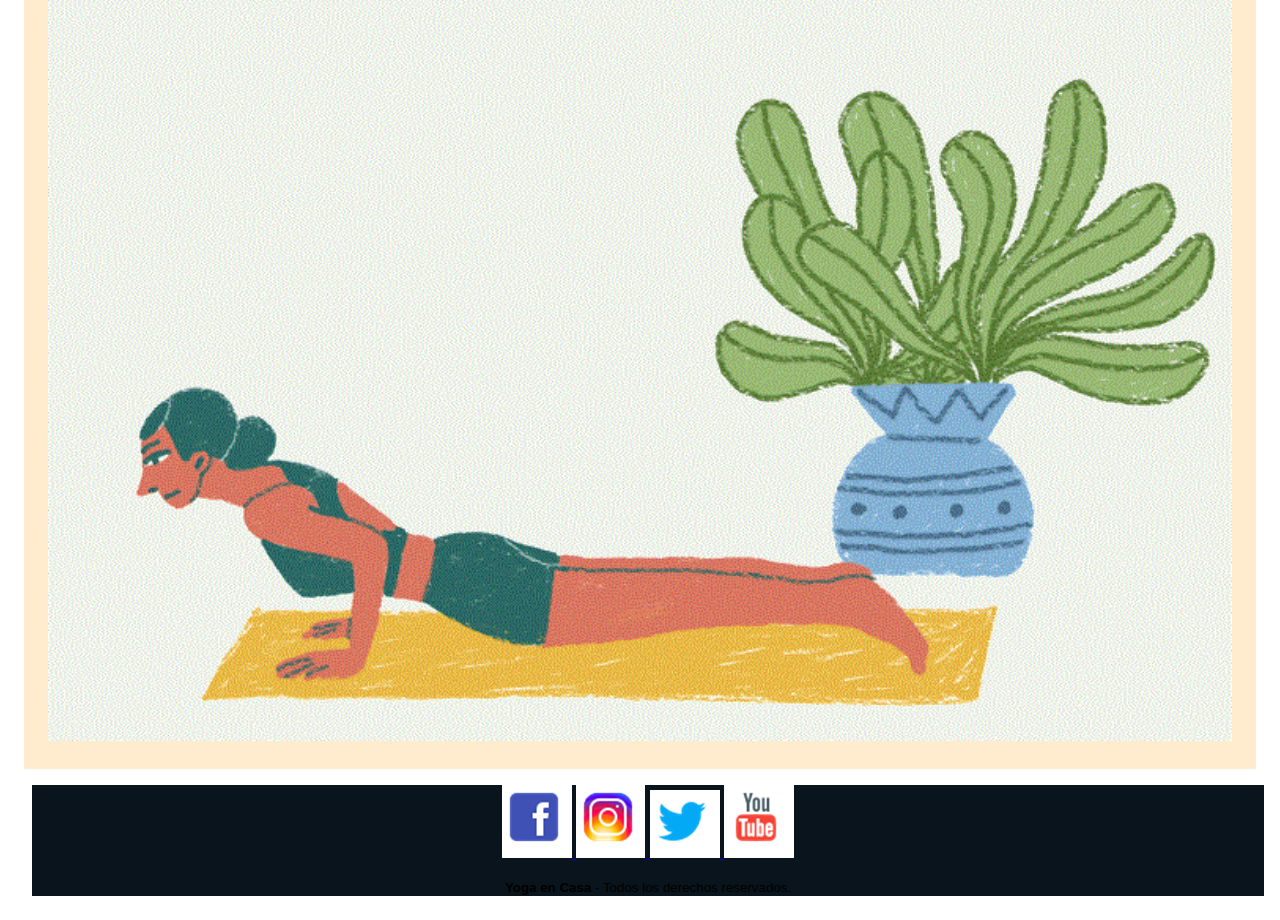
<file: yoga.html>
<!DOCTYPE html>
<html lang=“en”>

<head>
    <meta charset="utf-8" />
    <meta http-equiv="X-UA-compatible" content="!IE-edge">
    <meta name="viewport" content="width=device-width, initial-scale=1.0">
    <title>"YOGA EN CASA"</title>
    <link href="https://cdn.jsdelivr.net/npm/bootstrap@5.1.3/dist/css/bootstrap.min.css" rel="stylesheet" integrity="sha384-1BmE4kWBq78iYhFldvKuhfTAU6auU8tT94WrHftjDbrCEXSU1oBoqyl2QvZ6jIW3" crossorigin="anonymous">
    <script src="https://cdn.jsdelivr.net/npm/@popperjs/core@2.11.2/dist/umd/popper.min.js" integrity="sha384-q9CRHqZndzlxGLOj+xrdLDJa9ittGte1NksRmgJKeCV9DrM7Kz868XYqsKWPpAmn" crossorigin="anonymous"></script>
    <script src="https://cdn.jsdelivr.net/npm/bootstrap@5.1.3/dist/js/bootstrap.min.js" integrity="sha384-QJHtvGhmr9XOIpI6YVutG+2QOK9T+ZnN4kzFN1RtK3zEFEIsxhlmWl5/YESvpZ13" crossorigin="anonymous"></script>

    <link rel="stylesheet" href="css/style.css">
</head>
<body>

    <header>
        <div class="header-logo"><a href="index.html"><img id="logoloto-ppal" src="img/logoloto.png" alt="florecer"></a>
        </div>
        <nav class="header-menubar">
            <ul>
                <li><a href="index.html">Inicio</a></li>
                <li><a href="yoga.html">Clases de yoga</a></li>
                <li><a href="novedades.html">Novedades</a></li>
                <li><a href="contacto.html">Contacto</a></li>
            </ul>
        </nav>
    </header>

    <main>
        <center>
        <div class="contenido-ppal">
            <h1> Hatha Yoga</h1>

             <p>El yoga es una práctica que conecta el cuerpo, la respiración y la mente. Esta práctica utiliza posturas físicas, ejercicios de respiración y meditación para mejorar la salud general. Por eso te dejamos una guia de como ir conectando el cuerpo y el alma mediante videos de clases de yoga en casa.</p>
            <br>
            <br>
  <h4>Tips para hacer yoga en Casa</h4><br>
            <h5>1.- Crea un espacio confortable</h5>
            <p>Busca en espacio tanquilo y amplio donnde puedas llevar a cabo los ejercicios con total comodidad.</p><br>
            <h5>2.- Elige un tipo y una rutina para el yoga</h5>
            <p>Antes de empezar a realizar los ejercicios, es necesario saber que tipo de yoga se ira a realizar y las rutinas que llebaras a cabo. Existen libros o videos en internet que te ayudaran a realizar los ejercicios de manera adecuada.</p><br>
            <h5>3.- Usar accessorios requeridos</h5>
            
            <p>Lo recomendable es que uses una esterilla para realizar los ejercicios, preferiblemente una que no resbale.</p><br>
            <h5>4.- busca el momento oportuno</h5>
            <p>Hacer yoga al comenzar el día seria de manera ideal, ya que mantiene los niveles de enetgía y despeja la mente antes de empezar con tu rutina matutina. No obstante, algunas personas prefieren realizar yoga por las tardes. Busca el momento que se acope a ti y a tus horarios de preferencia.</p><br>
            <h5>6.- Hacer pre-calentamientos</h5>
            <p>Antes de realizar cualquier ejercicio es recomendable primero hacer ejercicios de calentamiento antes de someter al cuerpo a posturas intensas sino seria más pronpeso de sufrir lesiones. </p><br>

    <br>
            <br>
            
<h4>¿Cuantas veces se puede hacer yoga a la semana?</h4>

<p>La frecuencia de la practica dependera del objetivo de cada persona y de la condicion fisica de ellos.
En general, es recomendable practicar la yoga al menos una vez a la semana y de a poco ir creando una retuna y asi el cuerpo con la frecuencia de la practica se irá adaptando y cuanto mayor experciencia e comodidad sientas con la practica es posible que quieras aumentar la frecuencia y asi obtener aún más de sus beneficios.</p>
             <br>
             <br>
            <section class="secciones">
                 <br>
                 <br>

                <p>Ahora empecemos con tu primera clase de hatha yoga desde casa, te dejamos una recomendación para ir empezando:<p>
                    <br>
                <iframe width="560" height="315" src="https://www.youtube.com/embed/bvZDT0nNGkM?si=VB0H7_3WAXKPO3mP"
                    title="YouTube video player" frameborder="0"
                    allow="accelerometer; autoplay; clipboard-write; encrypted-media; gyroscope; picture-in-picture; web-share"
                    allowfullscreen></iframe>
        </div>

        <div>
            <aside class="contenido-sec">
                <img id="montaña-ppal" src="img/montaña.gif" alt="montaña">
        </div>
        </center>
    </main>
    
<footer class="pie-pagina">
<div class="grupo 1">
<div class="box">
    <figure>
        <a href="#">
            <a href="https://www.facebook.com/" target="_blank">
                <img 
                 src="img/facebook.png" 
                 alt="logofacebook"/>
              </a>
            <a href="https://www.instagram.com/accounts/login/" target="_blank">
                <img 
                 src="img/instagram.png" 
                 alt="logoinstagram"/>
              </a>
            <a href="https://twitter.com/?lang=es" target="_blank">
                <img 
                 src="img/twiter.png" 
                 alt="logo twiter"/>
              </a>
            <a href="https://www.youtube.com/" target="_blank">
                <img 
                 src="img/youtube.png" 
                 alt="logoyoutube"/>
              </a>
            
        </a>
    </figure>
    <div class="box">
        <div class="box">
        
            <div class= "red-social">
                <a href="#" class="fa fa facebook"></a>
                <a href="#" class="fa fa instagram"></a>
                <a href="#" class="fa fa twiter"></a>
                <a href="#" class="fa fa twiter"></a>
            </div>

        
</div>
<div class="grupo 2">
    <small><copy; 2023></copy> <b>Yoga en Casa</b> - Todos los derechos reservados.</small>

</div>

    </footer>
<script src = "app.js" ></script> 
</body>
</html>
</file>
<file: css/style.css>
a:hover{
    background-color: #e7dad1;

}

li > a{
    text-decoration: none;
    color: black;

}


div > li{
    list-style: none;
}

nav > li{
    display: flex;
    justify-content: space-between;
    align-items: center;
    max-width: 1200px;
    margin: 0 auto;
    padding: 0 20px;

}

a:visited{
    color: #8e3205;
;
}

* {
    box-sizing: border-box;
    }
    html { 
        font-size: 1rem;
        height: 100%;
    }
    body,header,main,footer,.pie-pagina {
      
        min-height: 50px;
        margin: 0.5rem;
        min-width: 400px;
        text-align: center;
    }
    body {
        background-color: white;
        font-family: Arial, Helvetica, sans-serif;
        justify-content: left;
        text-align: center;
        padding: 1rem;
    }
    main {
       
        min-height: 200px;
        overflow: auto;
        background-color: blanchedalmond;
        text-align: center;
        padding: 1.5rem;
        width: auto;
        margin: auto;
    }
    
    header {
        background-color: burlywood
        box-shadow 0 0 0.5rem rgb(83 78 76 / 50%);
    }
    footer {
        background: beige;
        margin: 0.5rem;
    
    }
    main>div {
        background-color:white;
        min-height: 180px;
        margin: 0.5rem;
        height: auto;
        float: left;
        width: 65%;
    
        }
        main>aside { 
            
         min-height: 180px;
         min-width: 25%;
         margin: 0.5rem;
         float: left;
         width: auto;
         margin-top: 50px;
         margin-block: 25%;
    }

     .warnings{
        width: 200px;
        text-align: center;
        margin: auto;
        color: red;
        padding-top: 20px;
    }

    .secciones {
        
        min-height: 50px;
        margin: 0.5rem;
        text-align: center;
    }
    .secciones article {
       
        margin: 0.5rem;
        min-height: 20px;
    }
    
    .header-logo {
        width: auto;
        display: inline-block;
        margin: 0.5rem;
    }
    
    .header-menubar {
        left: auto;
        position: relative;
        top: auto;
        width: auto;
        display: inline-block;
        margin: 0.5rem 0 0.5rem 1 rem;
    
    }

 #che > h1 {
        animation: fluido 10s ease-in-out infinite;
        background: linear-gradient(-45deg,#8e3205, #ba521b, rgb(137, 135, 135), #ee7752);
        background-size: 300%;
        -webkit-background-clip: text;
                background-clip: text;
        -webkit-text-fill-color: transparent;
      }
      
      @keyframes fluido {
          0% { background-position: 0 50% }
          50% { background-position: 100% 50% }
          100% { background-position: 0 50% }
      }


    .header-menubar ul {
        list-style: none;
    }
        
    .header-menubar li {
         float:left;
        font-weight:700;
        text-align: center;  
        padding: 0.5rem;  
    }

    #logoloto-ppal {
        width: 20%; 
     }
    #meditación-ppal {
        width: 100%;
    
    }
    #mujer-ppal {
        width: 100%;
    }
    #yoga-ppal {
        width: 100%;
       
    }
    #saludo-ppal {
        width: 100%
    }

    #che .h1{
        margin: 0.5rem;
        transition: all 300ms ease;
    }
    
    
    #alimentación-ppal {
        width: 100%;
    }
    #montaña-ppal {
        width: 100%;
        rounded-circle
         }
    
    .pie-pagina { 
        width: 100%;
        background-color: #0a141d;
        margin: 0.5rem;
    }
        div > li{
        list-style: none;
    }
    .pie-pagina .grupo-1 {
        width: 100%;
        max-width: 1200px;
        display:grid;
        grid-template-columns: repeat(3,1fr); 
        grid: gap 50px;
        margin: 0.5rem;
        
        padding: 45px 0px;
    
    }
    
    .pie-pagina .grupo-1 .box figure{ 
       width: 100%;
       height: 100%;
       display: flex;
       justify-content: center;
       align-items: center;
    }
    .pie-pagina .grupo-1 .box figure img {
    
       width: 250px; 
    }
    .pie-pagina .grupo-1 .box h2 {
       color:#fff
       margin-bottom 25px;
       font-size: 20px;
    }


        h6{
    color: white;
   }

   iframe{
    width: auto;
    height: auto;
    padding: auto;
    margin: auto;
   }
  }    

#contenido-ppal {
    width: 800px; margin: 0 auto;
}
    @media only screen and (min-width: 768px) {
    .contenido-ppal {background-color:white;}
    }
    @media only screen and (max-width: 992px) {
    .contenido-ppal {background: white;}
    }
    @media only screen and (min-width: 1200px) {
        .contenido-ppal {background-color:white;}
    }
</file>
